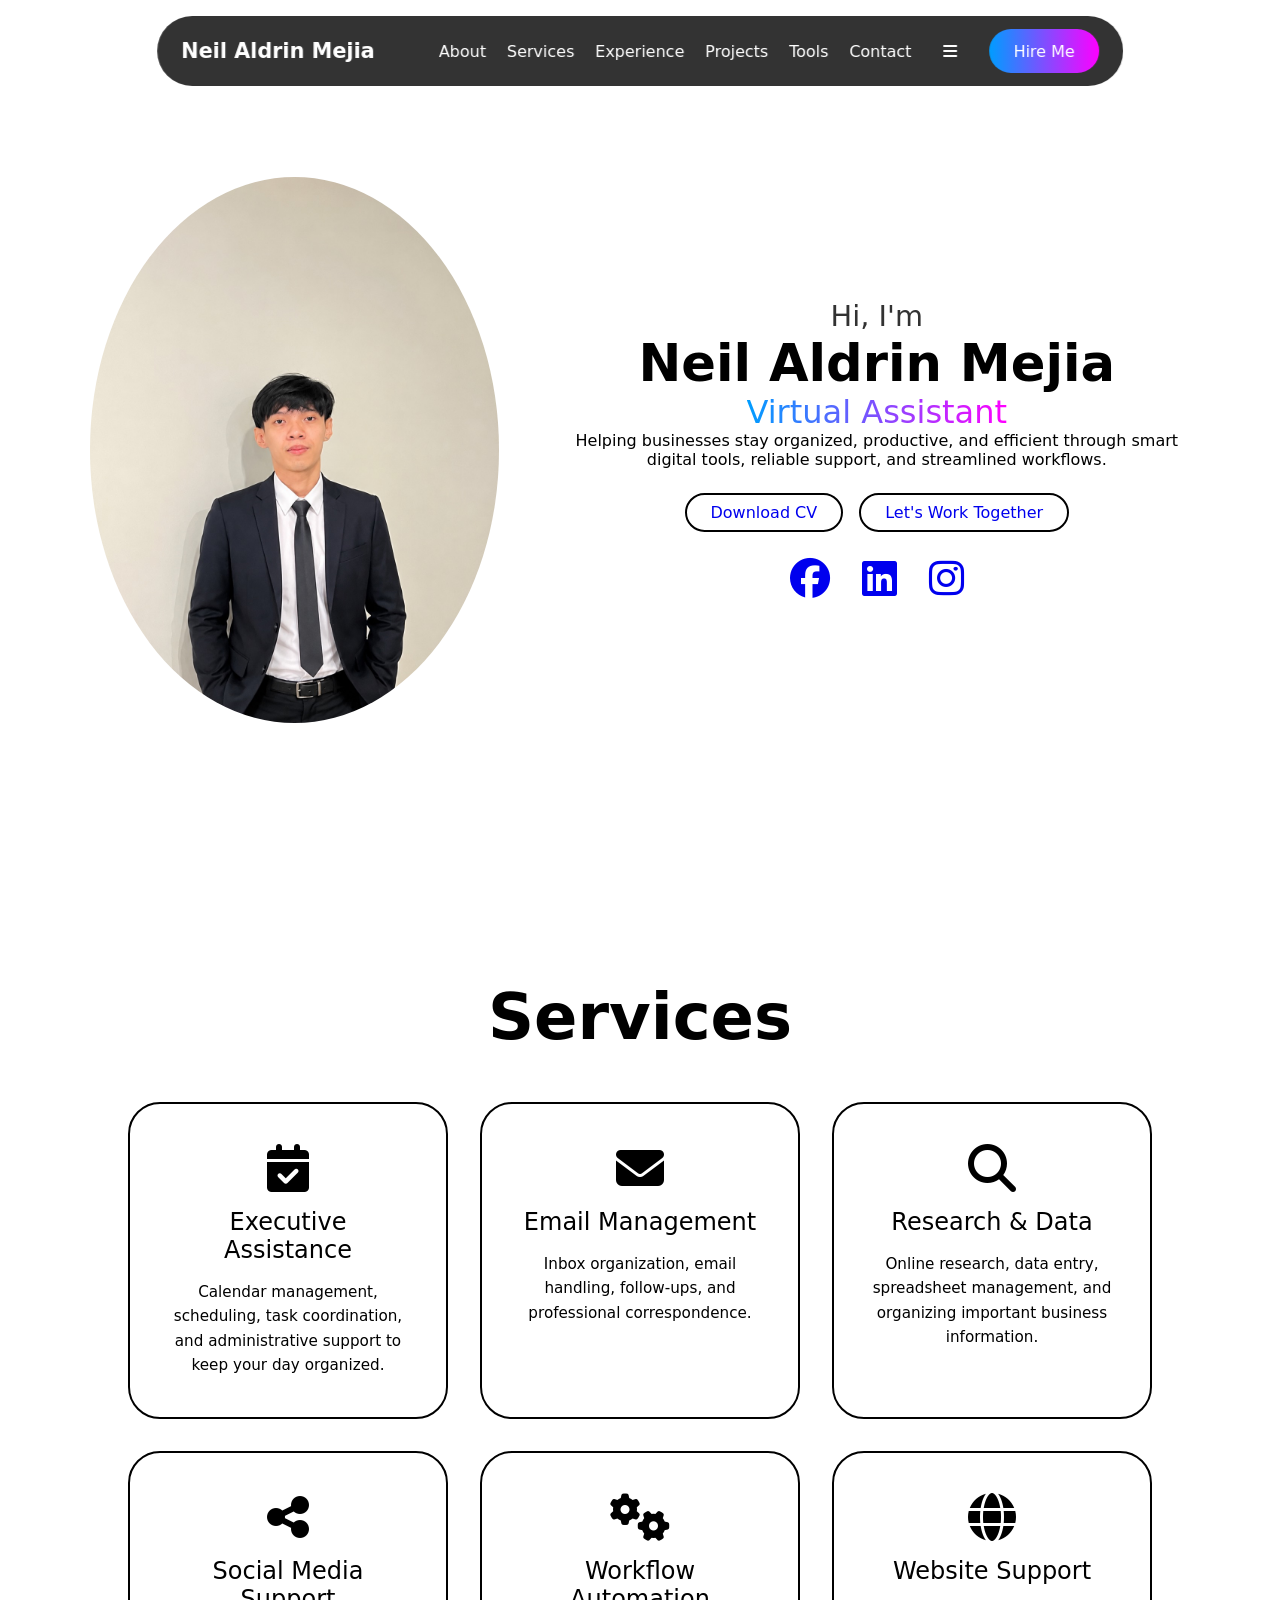
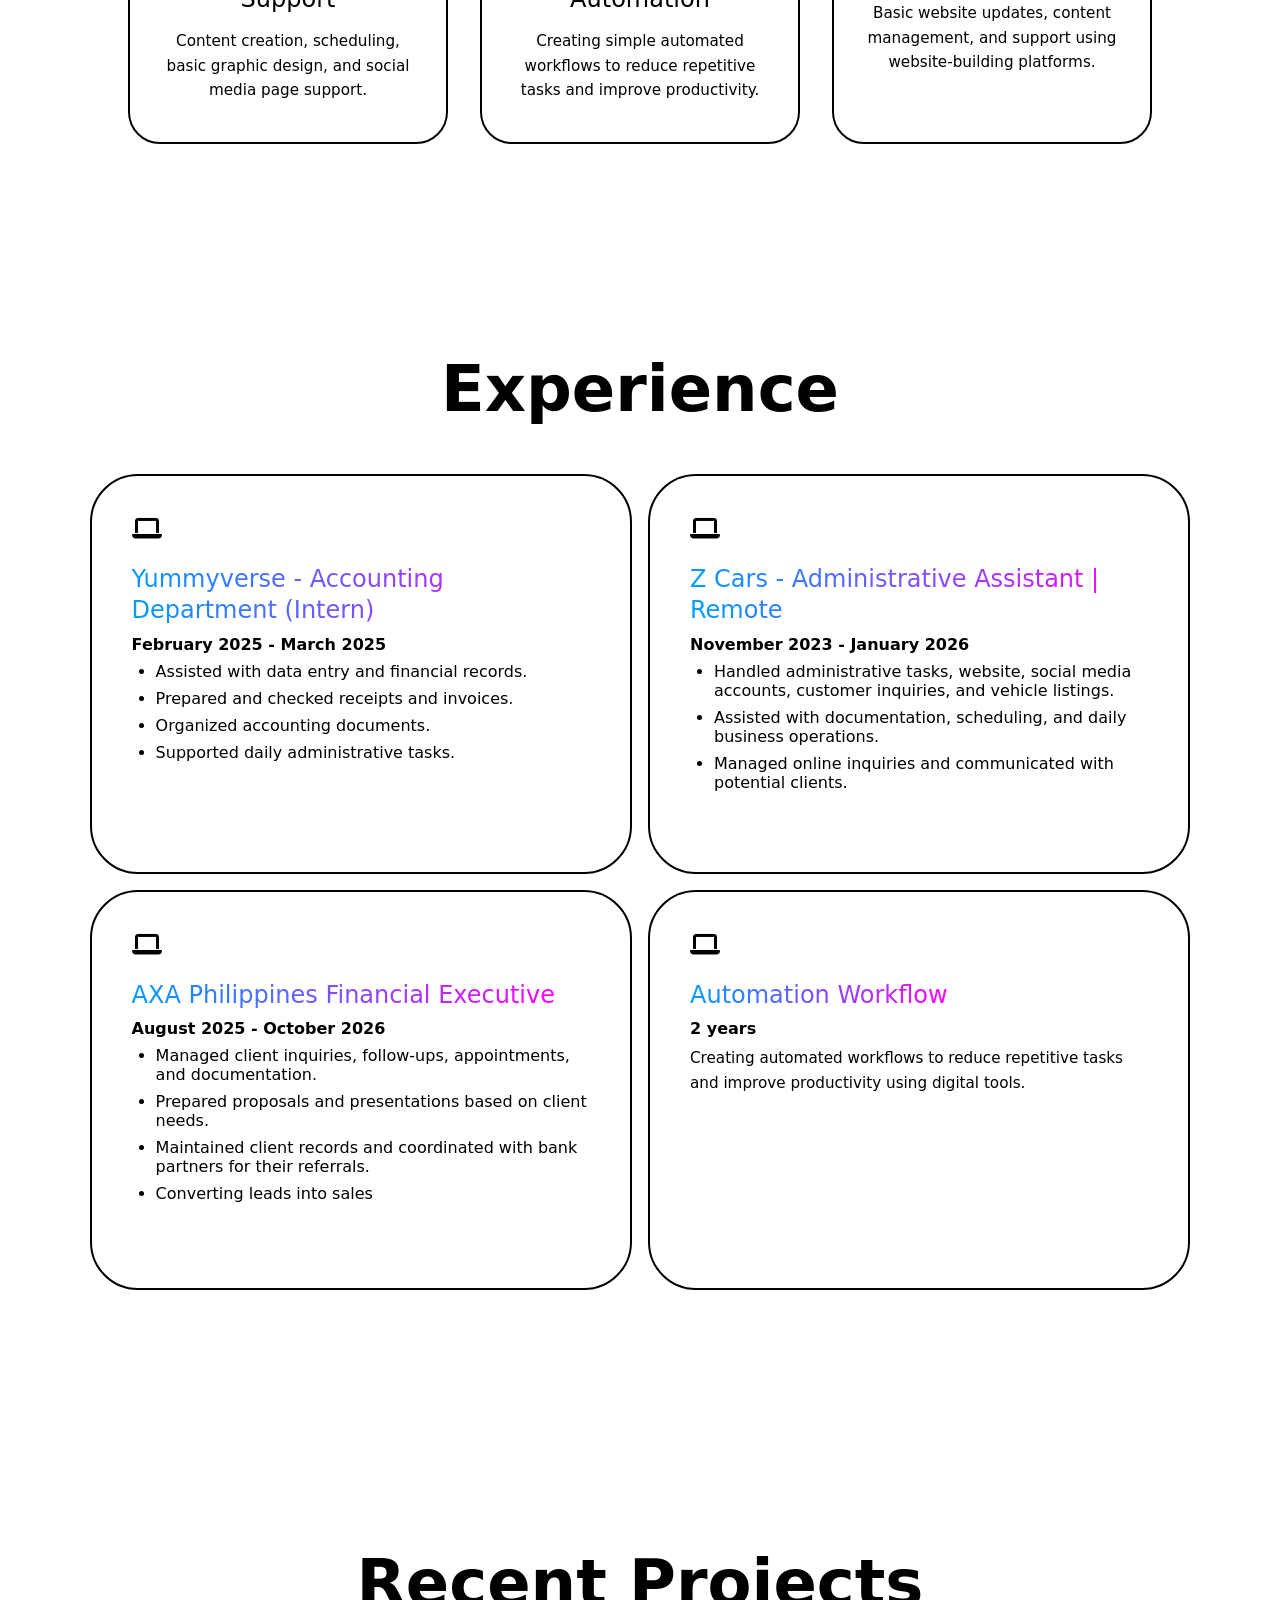
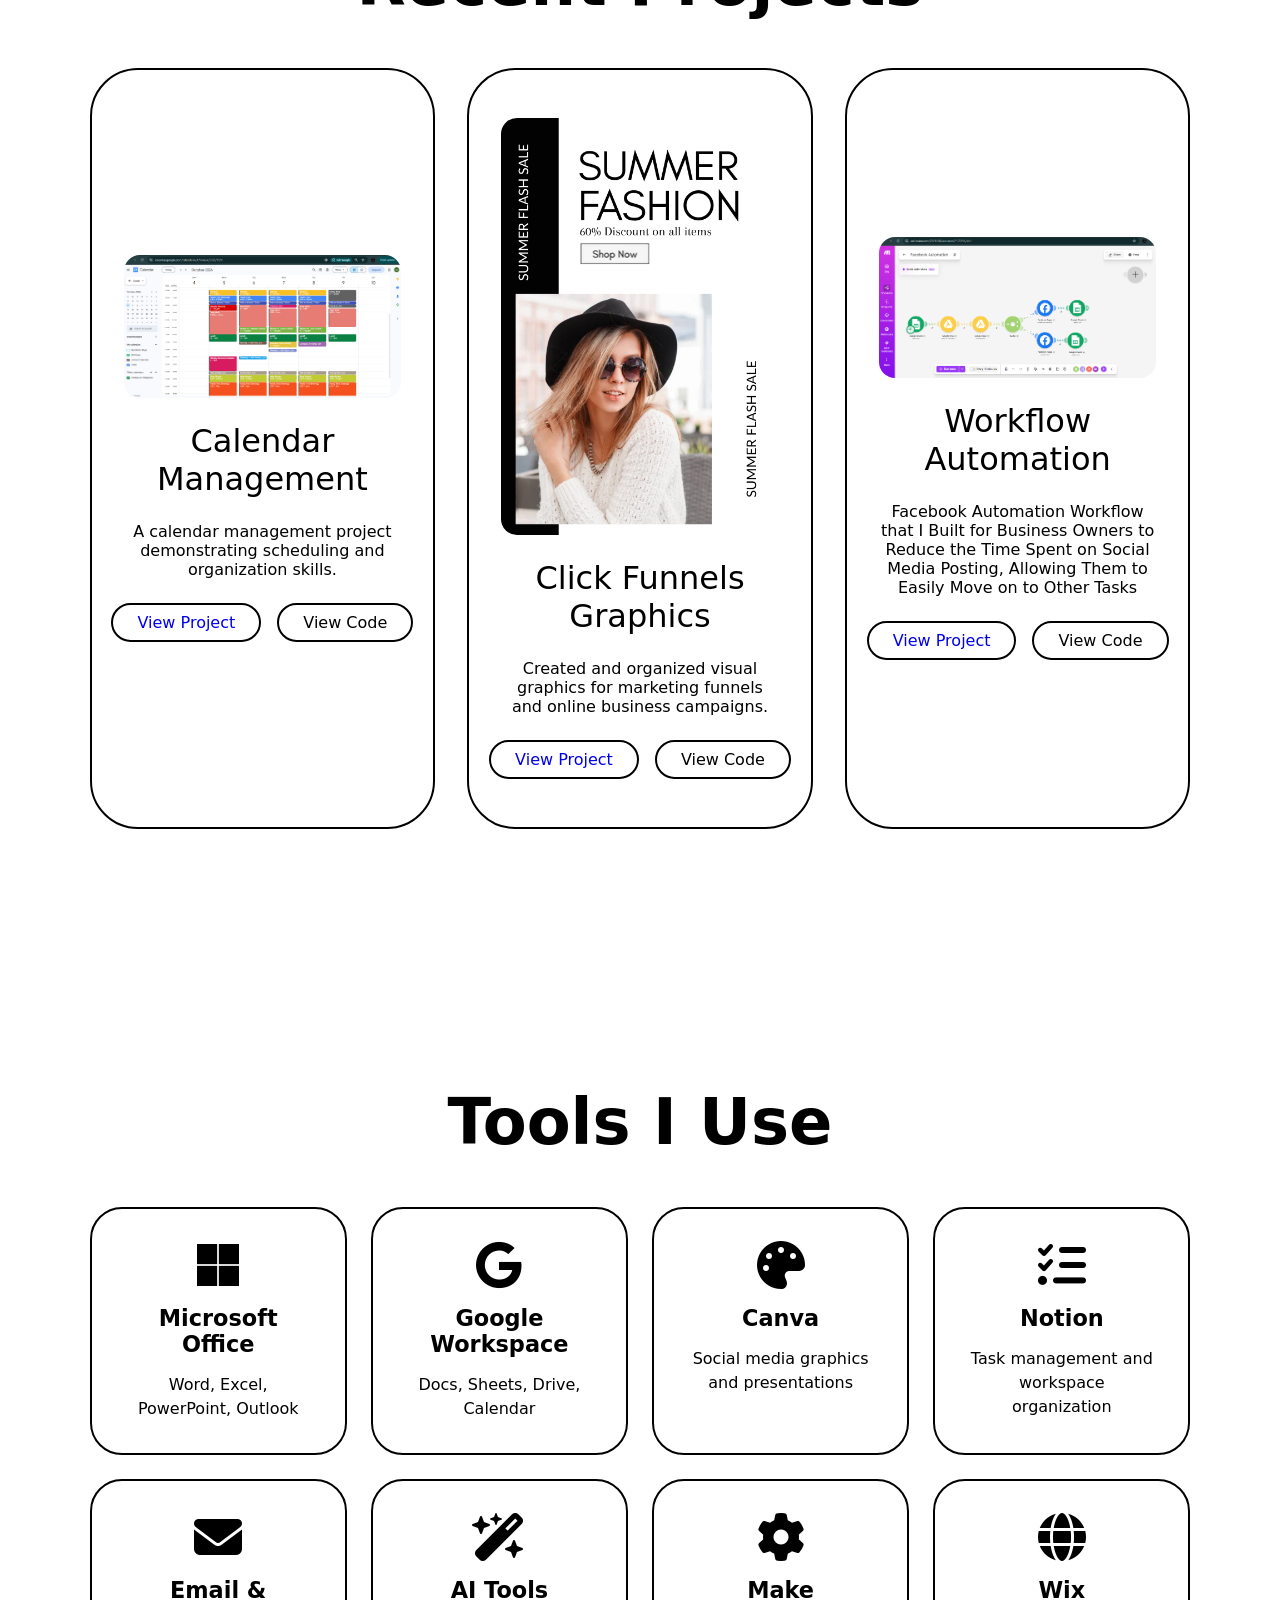
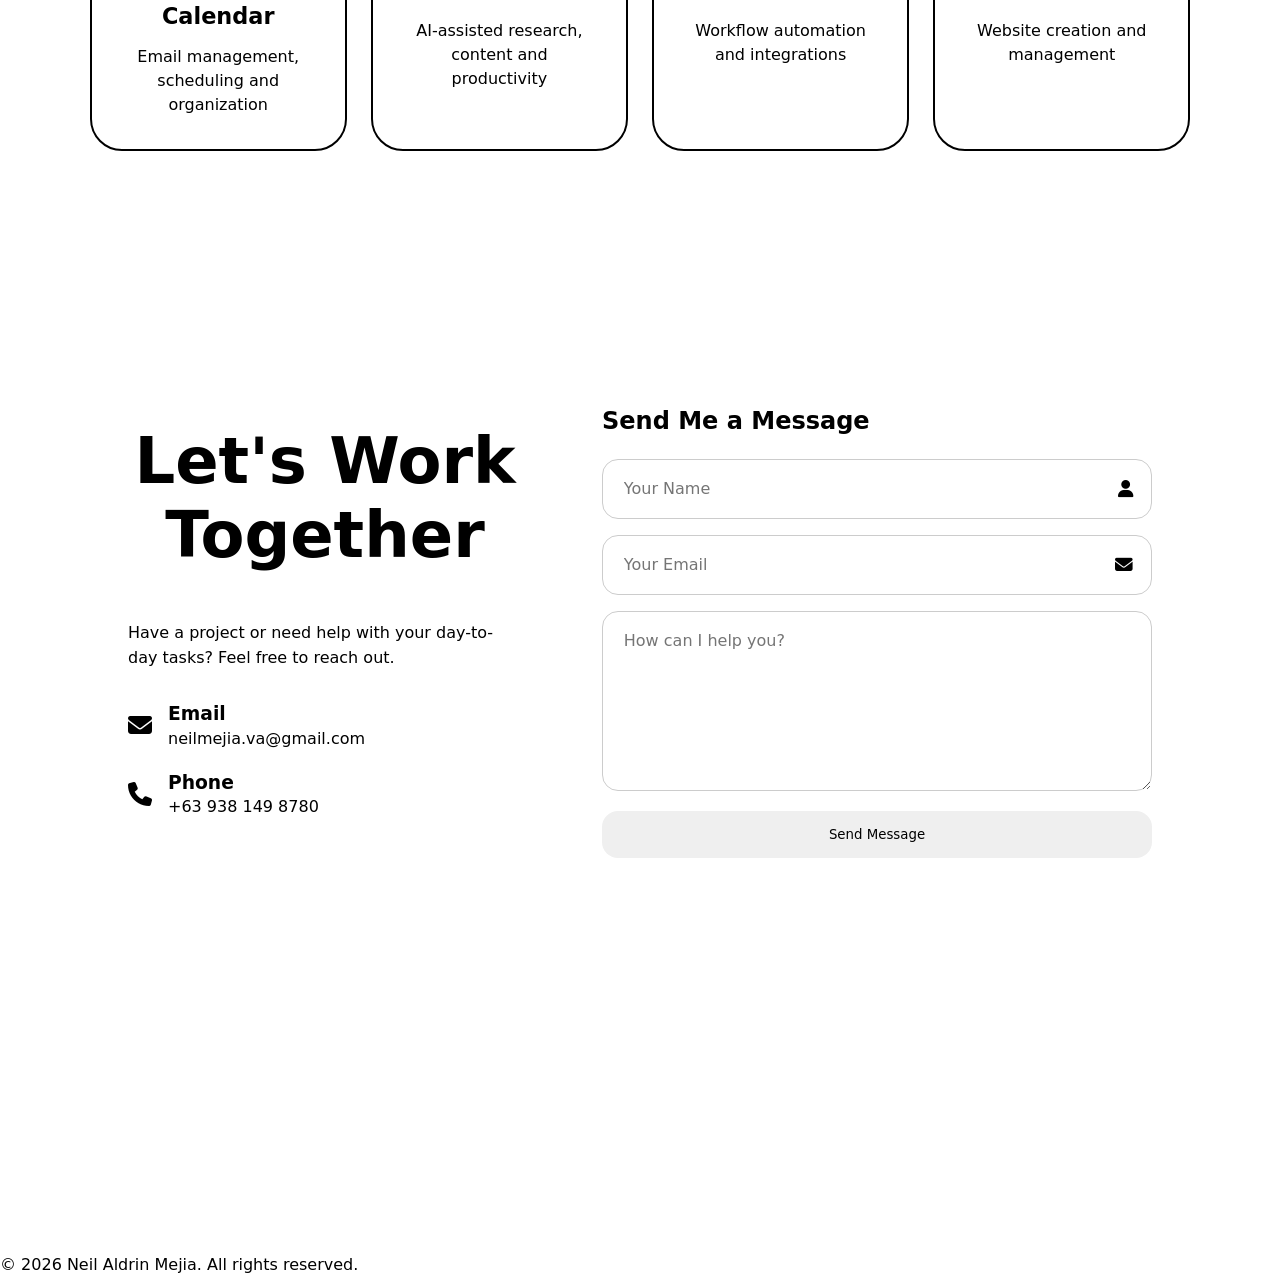
<file: index.html>
<!DOCTYPE html>
<html lang="en">

<head>
    <meta charset="UTF-8">
    <meta name="viewport"
    content="width=device-width
    ,initial-scale=1.0">

    <title>Neil Aldrin Mejia | Virtual Assistant</title>

    <link rel="stylesheet" href="style.css">
    <link rel="stylesheet" href="https://cdnjs.cloudflare.com/ajax/libs/font-awesome/6.6.0/css/all.min.css">
</head>
</html>

    <header class="header">
        <a href="o" class="logo"><span>Neil Aldrin Mejia</span></a><a href=""></a></span></a>

        <ul class="nav-links">
            <li>
                <a href="#about">About</a>
            </li>

            <li>
                 <a href="#services">Services</a>
            </li>

            <li>
                <a href="#experience">Experience</a>
            </li>

            <li>
                <a href="#projects">Projects</a>
            </li>

            <li>
                <a href="#tools">Tools</a>
            </li>

            <li>
                <a href="#contact">Contact</a>
            </li>
        </ul>

        <i class="fa-solid fa-bars" id="menu icon"></i>

        

        <button class="visit-btn">Hire Me</button>

    </header>

    <section id="about" class="about">
        <div class="about-container">
            <img src="image.png" alt="">

            <div class="info-box">

                <div class="text">
                    <h3>Hi, I'm</h3>
                    <h1>Neil Aldrin Mejia</h1>
                    <span>Virtual Assistant</span>
                    <p>
                        Helping businesses stay organized, productive,
                        and efficient through smart digital tools,
                        reliable support, and streamlined workflows.
                    </p>
                </div>

                <div class="btn-group">
                    <a href="https://canva.link/vbwywgkx3ce7iig" class="btn">
    Download CV
</a>
                    <a href="#contact" class="btn">
    Let's Work Together
</a>
                    
                </div>

                <div class="socials">
                    <a href="https://www.facebook.com/mejiaaldrin" target="_blank">
                    <i class="fa-brands fa-facebook"></i>
                </a>
                    <a href="https://www.linkedin.com/in/neil-aldrin-mejia-aa10621a8/" target="blank">
                    <i class="fa-brands fa-linkedin"></i>
                 </a>
                 </a>
                    <a href="https://www.instagram.com/aldrnn.mejia/" target="_blank">
                    <i class="fa-brands fa-instagram"></i>
                </a>
                </div>    

            </div>
        </div>
     </section>

     <section class="services" id="services">

    <h2 class="section-title">Services</h2>

    <div class="services-grid">

        <div class="services-card">
            <i class="fa-solid fa-calendar-check"></i>
            <h3>Executive Assistance</h3>
            <p>
                Calendar management, scheduling, task coordination,
                and administrative support to keep your day organized.
            </p>
        </div>

        <div class="services-card">
            <i class="fa-solid fa-envelope"></i>
            <h3>Email Management</h3>
            <p>
                Inbox organization, email handling, follow-ups,
                and professional correspondence.
            </p>
        </div>

        <div class="services-card">
            <i class="fa-solid fa-magnifying-glass"></i>
            <h3>Research & Data</h3>
            <p>
                Online research, data entry, spreadsheet management,
                and organizing important business information.
            </p>
        </div>

        <div class="services-card">
            <i class="fa-solid fa-share-nodes"></i>
            <h3>Social Media Support</h3>
            <p>
                Content creation, scheduling, basic graphic design,
                and social media page support.
            </p>
        </div>

        <div class="services-card">
            <i class="fa-solid fa-gears"></i>
            <h3>Workflow Automation</h3>
            <p>
                Creating simple automated workflows to reduce
                repetitive tasks and improve productivity.
            </p>
        </div>

        <div class="services-card">
            <i class="fa-solid fa-globe"></i>
            <h3>Website Support</h3>
            <p>
                Basic website updates, content management,
                and support using website-building platforms.
            </p>
        </div>

    </div>

</section>

     <section id="experience" class="experience">

        <h2 class="section-title">Experience</h2>
        
        <div class="experience-info">
                
                <div class="grid">

                <div class="grid-card">
                    <i class="fa-solid fa-laptop"></i>
                    <span>Yummyverse - Accounting Department (Intern)</span>
                    <h3>February 2025 - March 2025</h3>
                    <ul class="experience-list">
                         <li>Assisted with data entry and financial records.</li>
                         <li>Prepared and checked receipts and invoices.</li>
                         <li>Organized accounting documents.</li>
                         <li>Supported daily administrative tasks.</li>
                    </ul>
                </div>

                <div class="grid-card">
                     <i class="fa-solid fa-laptop"></i>
                    <span>Z Cars - Administrative Assistant | Remote</span>
                    <h3>November 2023 - January 2026</h3>
                    <ul class="experience-list">
                         <li>Handled administrative tasks, website, social media accounts, customer inquiries, and vehicle listings.</li>
                         <li>Assisted with documentation, scheduling, and daily business operations.</li>
                         <li>Managed online inquiries and communicated with potential clients.</li>
                         
                    </ul>
                </div>

            
                <div class="grid-card">
                     <i class="fa-solid fa-laptop"></i>
                    <span>AXA Philippines Financial Executive</span>
                    <h3>August 2025 - October 2026</h3>
                    <ul class="experience-list">
                         <li>Managed client inquiries, follow-ups, appointments, and documentation.</li>
                         <li>Prepared proposals and presentations based on client needs.</li>
                         <li>Maintained client records and coordinated with bank partners for their referrals.</li>
                         <li>Converting leads into sales</li>
                    </ul>
                </div>
            
                <div class="grid-card">
                     <i class="fa-solid fa-laptop"></i>
                    <span>Automation Workflow</span>
                    <h3>2 years</h3>
                    <p>
                        Creating automated workflows to reduce
                        repetitive tasks and improve productivity
                        using digital tools.
                    </p>
                </div>
            </div>
        </div>
     </section>

     <section id="projects" class="projects">

        <h2 class="section-title">Recent Projects</h2>

        <div class="projects-grid">

            <div class="projects-card">
                <img src="calendar.png" alt="">
                <h3>Calendar Management</h3>
                <p>A calendar management project demonstrating
                    scheduling and organization skills.</p>
                <div class="btn-group">
                    <a href="calendar.html" class="btn">
    View Project
</a>

                    <div class="btn">View Code</div>
                </div>
                
            </div>

             <div class="projects-card">
                <img src="canva.png" alt="">
                <h3>Click Funnels Graphics</h3>
                <p>Created and organized visual graphics for marketing funnels and online business campaigns.</p>
                <div class="btn-group">
                    <a href="funnels.html" class="btn">
    View Project
</a>
                    <div class="btn">View Code</div>
                </div>
            </div>

            <div class="projects-card">
                <img src="fbautomation.png" alt="">
                <h3>Workflow Automation</h3>
                <p>Facebook Automation Workflow that I Built for Business Owners to Reduce the Time 
Spent on Social Media Posting, Allowing Them to Easily Move on to Other Tasks</p>
                <div class="btn-group">
                    <a href="automation.html" class="btn">
    View Project
</a>
                    <div class="btn">View Code</div>
                </div>
            </div>

        </div>
     </section>
     

     <section id="tools" class="tools">

    <h2 class="section-title">Tools I Use</h2>

    <div class="tools-grid">

        <div class="tools-card">
            <i class="fa-brands fa-microsoft"></i>
            <h3>Microsoft Office</h3>
            <p>Word, Excel, PowerPoint, Outlook</p>
        </div>

        <div class="tools-card">
            <i class="fa-brands fa-google"></i>
            <h3>Google Workspace</h3>
            <p>Docs, Sheets, Drive, Calendar</p>
        </div>

        <div class="tools-card">
            <i class="fa-solid fa-palette"></i>
            <h3>Canva</h3>
            <p>Social media graphics and presentations</p>
        </div>

        <div class="tools-card">
            <i class="fa-solid fa-list-check"></i>
            <h3>Notion</h3>
            <p>Task management and workspace organization</p>
        </div>

        <div class="tools-card">
            <i class="fa-solid fa-envelope"></i>
            <h3>Email & Calendar</h3>
            <p>Email management, scheduling and organization</p>
        </div>

        <div class="tools-card">
            <i class="fa-solid fa-wand-magic-sparkles"></i>
            <h3>AI Tools</h3>
            <p>AI-assisted research, content and productivity</p>
        </div>

        <div class="tools-card">
            <i class="fa-solid fa-gear"></i>
            <h3>Make</h3>
            <p>Workflow automation and integrations</p>
        </div>

        <div class="tools-card">
            <i class="fa-solid fa-globe"></i>
            <h3>Wix</h3>
            <p>Website creation and management</p>
        </div>

    </div>

</section>

     <section class="contact" id="contact">

    <div class="contact-container">

        <!-- Contact Information -->
        <div class="contact-info">
            <h2 class="section-title">Let's Work Together</h2>

            <p>
                Have a project or need help with your day-to-day tasks?
                Feel free to reach out.
            </p>

            <div class="contact-item">
                <i class="fa-solid fa-envelope"></i>
                <div>
                    <h3>Email</h3>
                    <a href="mailto:neilmejia.va@gmail.com">
                        <neilmejia class="va"></neilmejia>neilmejia.va@gmail.com
                    </a>
                </div>
            </div>

            <div class="contact-item">
                <i class="fa-solid fa-phone"></i>
                <div>
                    <h3>Phone</h3>
                    <a href="tel:+639XXXXXXXXX">
                        +63 938 149 8780
                    </a>
                </div>
            </div>

        </div>


        <!-- Contact Form -->
        <div class="input-box">

            <h2>Send Me a Message</h2>

            <div class="input">
                <input type="text" placeholder="Your Name">
                <i class="fa-solid fa-user"></i>
            </div>

            <div class="input">
                <input type="email" placeholder="Your Email">
                <i class="fa-solid fa-envelope"></i>
            </div>

            <div class="input">
                <textarea placeholder="How can I help you?"></textarea>
            </div>

            <button class="btn" type="submit">
                Send Message
            </button>

        </div>

    </div>

</section>

     <footer>

        <ul>
            <li>
                <a href="#about">About</a>
            </li>

             <li>
                <a href="#experience">Experience</a>
            </li>

             <li>
                <a href="#projects">Projects</a>
            </li>

             <li>
                <a href="#contact">Contact</a>
            </li>
        </ul>

        <p class="copyright">
    © 2026 Neil Aldrin Mejia. All rights reserved.
</p>

    <script src="script.js"></script>
</body>
</html>
</file>
<file: style.css>
*{
    margin: 0;
    padding: 0;
    box-sizing: border-box;
    font-family:system-ui, -apple-system, BlinkMacSystemFont, 'Segoe UI', Roboto, Oxygen, Ubuntu, Cantarell, 'Open Sans', 'Helvetica Neue', sans-serif;
    text-decoration: none;
    scroll-behavior: smooth;
    list-style: none;
}

   
/* Remove bullets from ALL lists */
ul {
    list-style: none;
    margin: 0;
    padding: 0;
}

/* Show bullets ONLY in Experience */
.experience-list {
    list-style: disc !important;
    padding-left: 1.5rem !important;
}

.experience-list li {
    list-style: disc !important;
    margin-bottom: 0.5rem;
}

header{
    position: fixed;
    top: 1rem;
    left: 50%;
    transform: translateX(-50%);
    display: flex;
    align-items: center;
    justify-content: center;
    gap: 5rem;
    background-color: rgba(0, 0, 0, 0.8);
    backdrop-filter: blur(8px);
    color: white;
    padding: 0.5rem 1.5rem;
    border-radius: 3rem;
    z-index: 1000;
}
.logo{
    color: white;
    font-size: 1.3rem;
    font-weight: 600;
    text-wrap: nowrap;
    transition: 0.3s ease-in-out;
} 
.logo:hover{
    transform: scale(1.1);
}
.nav-links{
    display: flex;
    gap: 2rem;
}
li a{
    position: relative;
    color: white;
    font-weight: 300;
}
li a::before{
    position: absolute;
    content: '';
    width: 0;
    left: 0;
    height: 5px;
    top: 25px;
    border-radius: 1rem;
    transition: 0.3s ease-in-out;
    background: linear-gradient(to right, rgb(0,157,255), rgb(255,0,255));

}
li a:hover::before{
    width: 100%;
}
.visit-btn{
    padding: 0.8rem 1.5rem;
    border-radius: 3rem;
    border: none;
    font-weight: 500;
    font-size: 1rem;
    color: white;
    cursor: pointer;
    text-wrap: nowrap;
    transition: 0.3s ease-in-out;
    background: linear-gradient(to right, rgb(0,157,255), rgb(255,0,255));

}
.visit-btn:hover{
    background: linear-gradient(to right, rgb(255,0,255), rgb(0,157,255));
    transform: scale(0.03)
}
#menu-icon{
    font-size: 2rem;
    display: none;   
}

section{
    min-height: 100vh;
    padding: 8rem 12%;
    width: 100%;
    position: relative;

}
.about{
    display: flex;
    align-items: center;
    justify-content: center;
}
.about .about-container{
    display: flex;
    align-items: flex;
    justify-content: center;
    gap: 10rem;
}
.about img{
    width: 30vw;
    border-radius: 50%;
}
.info-box{
    display: flex;
    flex-direction: column;
    text-align: center;
    align-items: center;
    justify-content: center;
    gap: 1.5rem;
}
.info-box h3{
    font-size: 1.8rem;
    font-weight: 500;
    opacity: 0.8;
}
.info-box h1{
    font-size: 4rem;
    font-weight: 600;
}

.info-box span{
    background: linear-gradient(to right, rgb(0,157,255), rgb(255,0,255));
    background-clip: text;
    color: transparent;
    font-size: 2rem;
}
.btn-group{
    display: flex;
    gap: 1rem;
}
.btn{
    border-radius: 3rem;
    padding: 0.5rem 1.5rem;
    border: 2px solid black;
    cursor: pointer;
    font-weight: 500;
    text-wrap: nowrap;
    transition: 0.2s ease-in-out;
}
.btn:hover{
    background-color: black;
    color: white;
}
.socials{
    display: flex;
    gap: 2rem;
}
.socials{
    font-size: 2.5rem;
    cursor: pointer;
    transition: 0.2s ease-in-out;
}
.socials i:hover{
    transform: scale(1.1);
}

.section-title{
    text-align: center;
    font-size: 4rem;
    font-weight: 600;
    margin-bottom: 3rem;
}

.services {
    padding: 5rem 10%;
}

.services-grid {
    display: grid;
    grid-template-columns: repeat(auto-fit, minmax(280px, 1fr));
    gap: 2rem;
    margin-top: 2rem;
}

.services-card {
    padding: 2.5rem 2rem;

    display: flex;
    flex-direction: column;
    align-items: center;
    text-align: center;

    gap: 1rem;

    border: 2px solid black;
    border-radius: 2rem;

    transition: 0.3s ease-in-out;
    cursor: pointer;
}

.services-card i {
    font-size: 3rem;
}

.services-card h3 {
    font-size: 1.5rem;
    font-weight: 500;
    margin: 0;
}

.services-card p {
    font-size: 0.95rem;
    line-height: 1.6;
    margin: 0;
}

.services-card:hover {
    background-color: black;
    color: white;
    transform: translateY(-10px) scale(1.02);
}
.experience-info{
    display: flex;
    align-items: center;
    justify-content: center;
    width: 100%;
}
.experience-info img{
    width: 24vw;
    border-radius: 3rem;
}
.grid{
    display: grid;
    grid-template-columns: repeat(4, 1fr);
    gap: 1rem;
    width: 100%;
    max-width: 1200px;
}
.grid-card{
    border: 2px solid black;
    border-radius: 3rem;
    padding: 2.5rem;
    min-height: 400px;
    display: flex;
    flex-direction: column;
    align-items: flex-start;
    justify-content: flex-start;
    cursor: pointer;
    transition: 0.2s ease-in-out;
}
.grid-card:hover{
    transform: translateY(-5px);
    background-color: black;
    color: white;
}
.grid-card i{
    font-size: 1.5rem;
    margin-bottom: 1.5rem;
}
.grid-card span{
    font-size: 1.5rem;
    font-weight: 500;
    line-height: 1.3;
    background: linear-gradient(to right, #009dff, #ff00ff);
    background-clip: text;
    color: transparent;
}
.grid-card h3{
    font-size: 1rem;
    margin: 0.5rem 0;
}
.grid-card p{
    font-size: 0.95rem;
    line-height: 1.6;
    margin-top: 0.5 rem;
}
::-webkit-scrollbar{
    width: 20px;
}
::-webkit-scrollbar-track{
    background: rgb(219, 219, 219);
}
::-webkit-scrollbar-thumb{
    background: linear-gradient(to bottom, #009dff, #ff00ff);
}

.projects-grid{
    display: grid;
    grid-template-columns: repeat(auto-fit,minmax(300px,1fr));
    gap: 2rem;
}
.projects-card{
    padding: 3rem 2rem;
    display: flex;
    flex-direction: column;
    align-items: center;
    text-align: center;
    justify-content: center;
    gap: 1.5rem;
    border: 2px solid black;
    border-radius: 3rem;
    cursor: pointer;
    transition: 0.3s  ease-in-out;
}
.projects-card:hover{
    background-color: black;
    color: white;
    transform: translateY(-10px)scale(1.02);
}
.projects-card img{
    width: 20vw;
    border-radius: 1rem;
}
.projects-card:hover btn{
    border: 2px solid white;
    background-color: white;
    color: black;
}
.projects-card h3{
    font-size: 2rem;
    font-weight: 500;
}
.project-modal {
    display: none;
    position: fixed;
    z-index: 2000;
    left: 0;
    top: 0;
    width: 100%;
    height: 100%;

    background: rgba(0, 0, 0, 0.75);

    justify-content: center;
    align-items: center;

    padding: 2rem;
}

.project-modal-content {
    position: relative;

    background: white;

    width: 90%;
    max-width: 800px;
    max-height: 90vh;

    overflow-y: auto;

    padding: 2.5rem;

    border-radius: 1.5rem;
}

.project-modal-content img {
    width: 100%;
    max-height: 400px;
    object-fit: contain;

    margin: 1.5rem 0;

    border-radius: 1rem;
}

.project-modal-content h2 {
    margin-bottom: 1rem;
}

.project-modal-content h3 {
    margin-top: 1.5rem;
    margin-bottom: 0.5rem;
}

.project-modal-content p {
    line-height: 1.7;
}

.close {
    position: absolute;

    top: 1rem;
    right: 1.5rem;

    font-size: 2rem;
    font-weight: bold;

    cursor: pointer;
}

.close:hover {
    transform: scale(1.1);
}
.project-popup {
    display: none;

    position: fixed;
    z-index: 2000;

    top: 0;
    left: 0;

    width: 100%;
    height: 100%;

    background: rgba(0, 0, 0, 0.75);

    justify-content: center;
    align-items: center;

    padding: 2rem;
}

.project-popup-content {
    position: relative;

    width: 90%;
    max-width: 1000px;
    max-height: 90vh;

    overflow-y: auto;

    background: white;

    border-radius: 1.5rem;

    padding: 3rem;
}

.close-btn {
    position: absolute;

    top: 1rem;
    right: 1.5rem;

    border: none;
    background: none;

    font-size: 2.5rem;

    cursor: pointer;
}

.project-details {
    display: grid;
    grid-template-columns: 1fr 1fr;

    gap: 3rem;

    align-items: center;
}

.project-image img {
    width: 100%;
    border-radius: 1rem;
}

.project-text h2 {
    font-size: 2.5rem;
    margin-bottom: 1rem;
}

.project-text h3 {
    margin-top: 1.5rem;
    margin-bottom: 0.7rem;
}

.project-text p {
    line-height: 1.7;
}

.project-label {
    font-size: 0.9rem;
    font-weight: 600;
    text-transform: uppercase;
}

.project-list {
    list-style: disc !important;
    padding-left: 1.5rem !important;
}

.project-list li {
    margin-bottom: 0.5rem;
}

.tools-used {
    display: flex;
    flex-wrap: wrap;
    gap: 0.7rem;
}

.tools-used span {
    padding: 0.5rem 1rem;

    border: 1px solid #ccc;

    border-radius: 2rem;
}

.tools-grid {
    display: grid;
    grid-template-columns: repeat(auto-fit, minmax(220px, 1fr));
    gap: 1.5rem;
    margin-top: 2rem;
}

.tools-card {
    padding: 2rem;
    border: 2px solid black;
    border-radius: 2rem;

    display: flex;
    flex-direction: column;
    align-items: center;
    text-align: center;

    gap: 1rem;

    transition: 0.3s ease-in-out;
}

.tools-card i {
    font-size: 3rem;
}

.tools-card h3 {
    font-size: 1.4rem;
    margin: 0;
}

.tools-card p {
    margin: 0;
    line-height: 1.5;
}

.tools-card:hover {
    background-color: black;
    color: white;
    transform: translateY(-8px);
}
.contact {
    padding: 8rem 10%;
}

.contact-container {
    display: flex;
    justify-content: center;
    align-items: center;
    gap: 5rem;
    max-width: 1200px;
    margin: auto;
}

.contact-info {
    flex: 1;
}

.contact-info p {
    margin: 1.5rem 0 2rem;
    line-height: 1.6;
}

.contact-item {
    display: flex;
    align-items: center;
    gap: 1rem;
    margin: 1.5rem 0;
}

.contact-item i {
    font-size: 1.5rem;
}

.contact-item h3 {
    margin-bottom: 0.3rem;
}

.contact-item a {
    color: inherit;
}

.contact-item a:hover {
    text-decoration: underline;
}

.input-box {
    width: 100%;
    max-width: 550px;
}

.input-box h2 {
    margin-bottom: 1.5rem;
}

.input {
    position: relative;
    width: 100%;
    margin-bottom: 1rem;
}

.input input,
.input textarea {
    width: 100%;
    padding: 1.2rem 1.3rem;
    border: 1px solid #ccc;
    border-radius: 1rem;
    outline: none;
    font-size: 1rem;
    font-family: inherit;
}

.input input {
    height: 60px;
}

.input textarea {
    min-height: 180px;
    resize: vertical;
}

.input input:focus,
.input textarea:focus {
    border-color: rgb(0, 157, 255);
}

.input i {
    position: absolute;
    right: 1.2rem;
    top: 50%;
    transform: translateY(-50%);
    font-size: 1.1rem;
}

.input-box .btn {
    width: 100%;
    padding: 1rem;
    border: none;
    border-radius: 1rem;
    cursor: pointer;
    text-align: center;
}
@media (max-width: 1280px) { header { padding: 0.8rem 1.5rem; gap: 2rem; } .nav-links { gap: 1.3rem; } section { padding-left: 7%; padding-right: 7%; } .about .about-container { gap: 4rem; } .about img { width: 32vw; } .info-box h1 { font-size: 3.2rem; } .grid { grid-template-columns: repeat(2, 1fr); } .projects-card img { width: 100%; max-width: 280px; } } /* ========================================= SMALL TABLET ========================================= */ @media (max-width: 900px) { header { width: 90%; justify-content: space-between; gap: 1rem; } .nav-links { gap: 1rem; } .nav-links li a { font-size: 0.9rem; } .about .about-container { gap: 3rem; } .about img { width: 35vw; } .info-box h1 { font-size: 2.8rem; } .info-box span { font-size: 1.6rem; } .section-title { font-size: 3rem; } .experience .grid { grid-template-columns: repeat(2, 1fr); } .contact-container { gap: 3rem; } } /* ========================================= MOBILE ========================================= */ @media (max-width: 768px) { html, body { width: 100%; overflow-x: hidden; } section { min-height: auto; padding: 6rem 5% 5rem; } .section-title { font-size: 2.5rem; margin-bottom: 2rem; } /* HEADER */ header { width: 92%; top: 0.8rem; padding: 0.7rem 1rem; gap: 0; justify-content: space-between; border-radius: 2rem; } header .logo { font-size: 1rem; } header .visit-btn { display: none; } #menu-icon { display: block; font-size: 1.6rem; color: white; cursor: pointer; } .nav-links { display: none; position: absolute; top: calc(100% + 0.7rem); left: 0; width: 100%; padding: 1rem; flex-direction: column; align-items: center; gap: 0; background: rgba(0, 0, 0, 0.95); backdrop-filter: blur(10px); border-radius: 1.5rem; } .nav-links.active { display: flex; } .nav-links li { width: 100%; text-align: center; padding: 0.7rem; } .nav-links li a { font-size: 1rem; } /* ABOUT */ .about { padding-top: 8rem; text-align: center; } .about .about-container { flex-direction: column; gap: 2rem; width: 100%; } .about img { width: 210px; height: 210px; object-fit: cover; } .info-box { width: 100%; gap: 1.2rem; } .info-box h3 { font-size: 1.2rem; } .info-box h1 { font-size: 2.3rem; line-height: 1.2; } .info-box span { font-size: 1.4rem; } .info-box p { font-size: 0.9rem; line-height: 1.7; max-width: 500px; } /* BUTTONS */ .btn-group { width: 100%; flex-direction: column; align-items: center; gap: 0.8rem; } .btn { width: 100%; max-width: 280px; text-align: center; padding: 0.7rem 1.2rem; } /* SOCIALS */ .socials { justify-content: center; gap: 1.5rem; } .socials i { font-size: 2rem; } /* SERVICES */ .services { padding-left: 5%; padding-right: 5%; } .services-grid { grid-template-columns: 1fr; gap: 1.2rem; } .services-card { padding: 2rem 1.5rem; border-radius: 2rem; } .services-card i { font-size: 2.5rem; } .services-card h3 { font-size: 1.3rem; } .services-card p { font-size: 0.9rem; } /* EXPERIENCE */ .experience-info { width: 100%; } .grid { grid-template-columns: 1fr; gap: 1.2rem; } .grid-card { min-height: auto; padding: 2rem 1.5rem; border-radius: 2rem; } .grid-card i { font-size: 1.4rem; margin-bottom: 1rem; } .grid-card span { font-size: 1.25rem; } .grid-card h3 { font-size: 0.85rem; } .grid-card p, .experience-list li { font-size: 0.9rem; line-height: 1.6; } /* PROJECTS */ .projects-grid { grid-template-columns: 1fr; gap: 1.5rem; } .projects-card { width: 100%; padding: 1.5rem; border-radius: 2rem; gap: 1rem; } .projects-card img { width: 100%; max-width: 300px; height: 180px; object-fit: cover; border-radius: 1rem; } .projects-card h3 { font-size: 1.5rem; } .projects-card p { font-size: 0.9rem; line-height: 1.6; } .projects-card .btn-group { width: 100%; } /* TOOLS */ .tools-grid { grid-template-columns: 1fr; gap: 1.2rem; } .tools-card { padding: 1.8rem 1.5rem; border-radius: 2rem; } .tools-card i { font-size: 2.5rem; } .tools-card h3 { font-size: 1.2rem; } .tools-card p { font-size: 0.9rem; } /* CONTACT */ .contact { padding-left: 5%; padding-right: 5%; } .contact-container { flex-direction: column; gap: 3rem; width: 100%; } .contact-info { width: 100%; text-align: center; } .contact-info .section-title { font-size: 2.3rem; } .contact-info p { font-size: 0.9rem; } .contact-item { justify-content: center; text-align: left; } .input-box { width: 100%; max-width: 100%; } .input-box h2 { font-size: 1.5rem; } .input input, .input textarea { font-size: 0.95rem; padding: 1rem; } .input input { height: 55px; } .input textarea { min-height: 150px; } .input-box .btn { width: 100%; max-width: none; } /* FOOTER */ footer { padding: 3rem 5%; text-align: center; } footer ul { display: flex; flex-wrap: wrap; justify-content: center; gap: 1rem 1.5rem; } footer ul li { list-style: none; } .copyright { font-size: 0.75rem; line-height: 1.5; margin-top: 1.5rem; } } /* ========================================= SMALL PHONES ========================================= */ @media (max-width: 400px) { header { width: 94%; } header .logo { font-size: 0.9rem; } #menu-icon { font-size: 1.4rem; } .about { padding-top: 7rem; } .about img { width: 180px; height: 180px; } .info-box h1 { font-size: 2rem; } .info-box span { font-size: 1.2rem; } .info-box p { font-size: 0.85rem; } .section-title { font-size: 2rem; } .projects-card img { height: 160px; } .projects-card h3 { font-size: 1.3rem; } .grid-card span { font-size: 1.1rem; } .btn { max-width: 250px; } }
}
</file>
